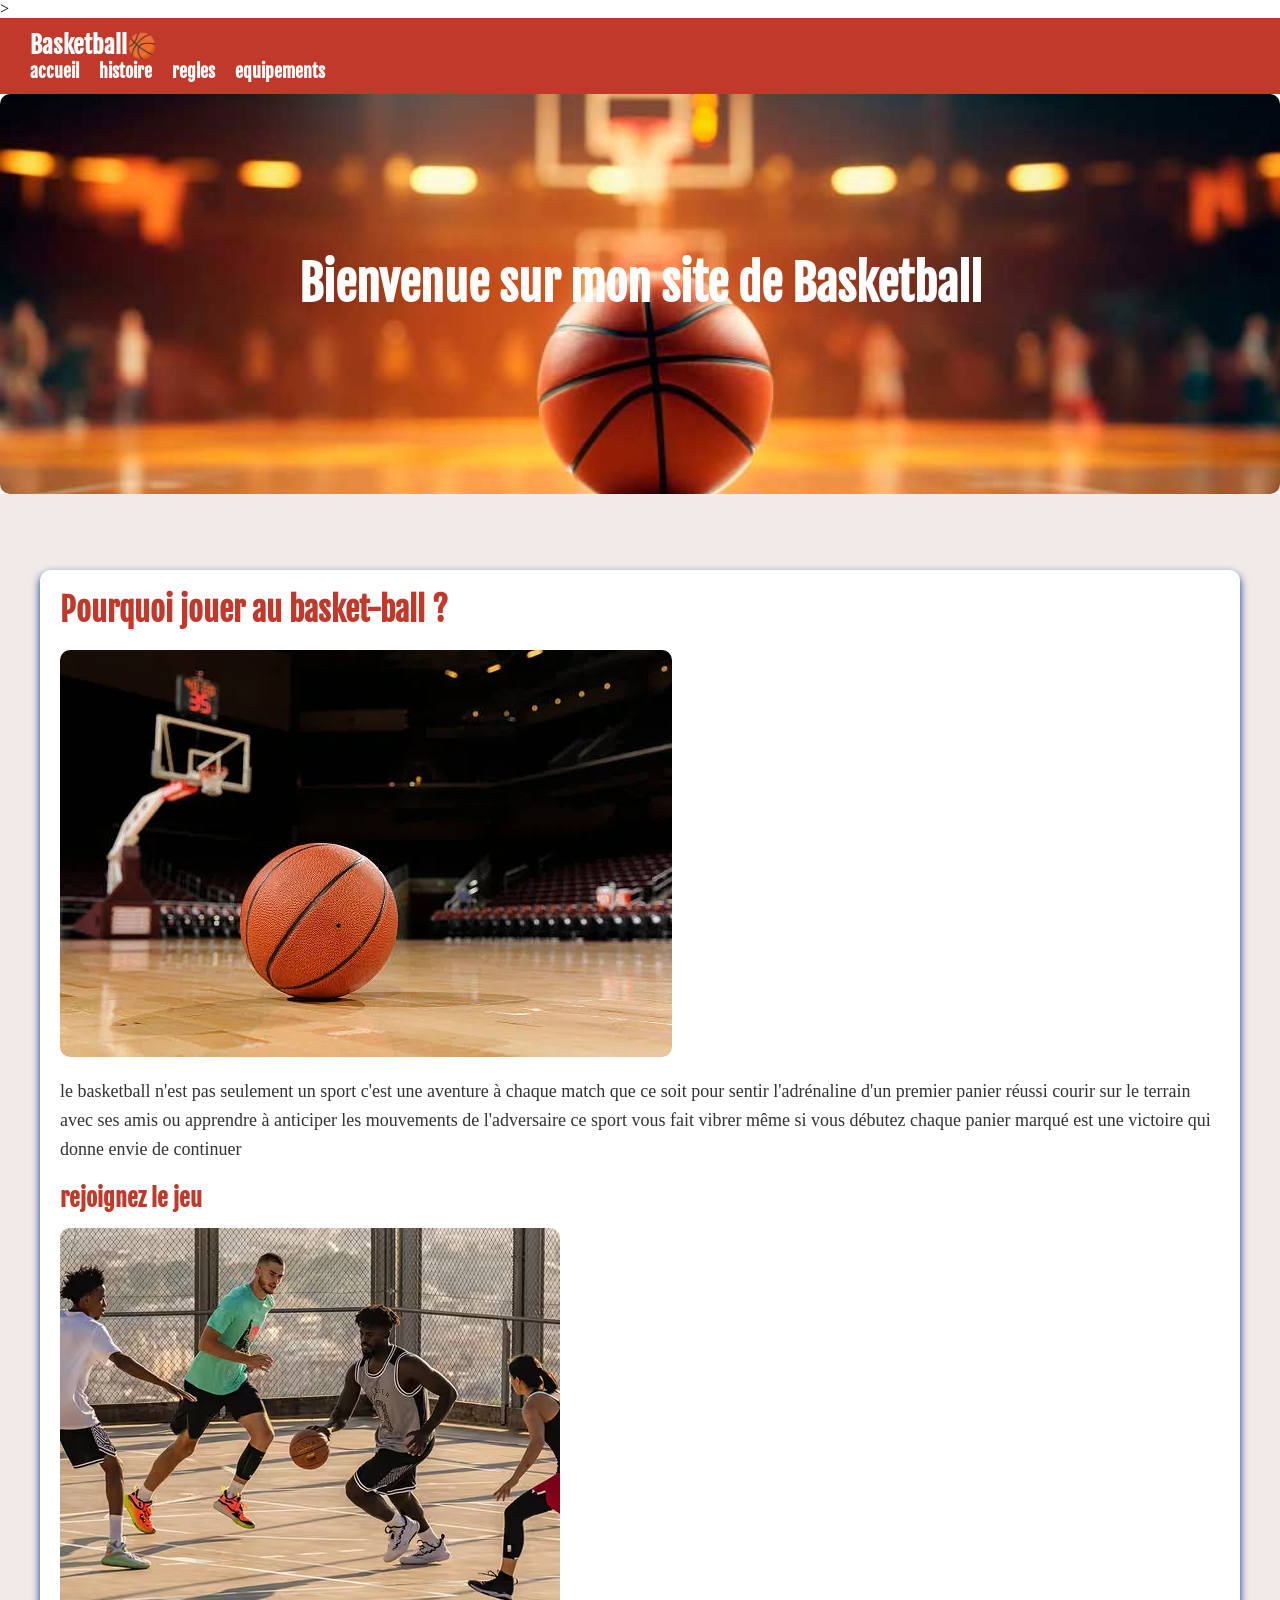
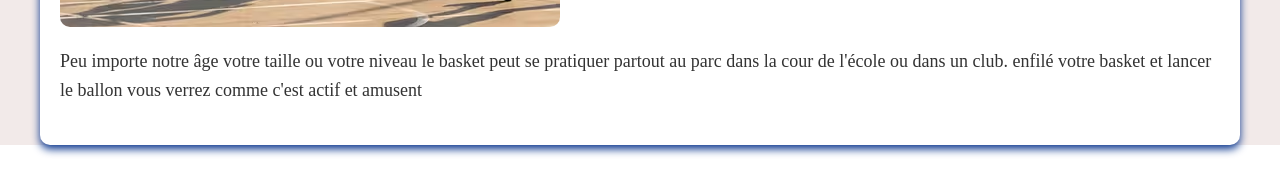
<file: index.html>
><!DOCTYPE html>
<html lang="fr">
<head>
    <meta charset="UTF-8">
    <meta name="viewport" content="width=device-width, initial-scale=1.0">
    <link rel="stylesheet" href="style.css">
<link rel="preconnect" href="https://fonts.googleapis.com">
<link rel="preconnect" href="https://fonts.gstatic.com" crossorigin>
<link href="https://fonts.googleapis.com/css2?family=Fjalla+One&display=swap" rel="stylesheet">
</head>
<body>
        <nav>
            <div>
                     <h1>Basketball🏀</h1>
            <ul>
                <li> <a href="index.html">accueil</a></li>
                <li> <a href="page2.html">histoire</a></li>
                <li> <a href="page3.html">regles</a></li>
                <li> <a href="page4.html">equipements</a></li>
            </ul>
            </div>
        </nav>
    
    <div>
        <header>
            <h2>Bienvenue sur mon site de Basketball</h2>
        </header>
    </div>
    <main>
        <br><br>
        <div class="container">
        <h1>Pourquoi jouer au basket-ball ? </h1>
        <img src="playground.webp" alt="terrrain de basketball"> 
        <p>le basketball n'est pas seulement un sport c'est une aventure à chaque match que ce soit pour sentir l'adrénaline 
        d'un premier panier réussi courir sur le terrain avec ses amis ou apprendre à anticiper les mouvements
         de l'adversaire ce sport vous fait
         vibrer même si vous débutez chaque panier marqué est une victoire qui donne envie de continuer
        </p>

        <h2>rejoignez le jeu </h2>
        <img src="basketball.avif" alt="match de basketball entre amis">
        <p>
        Peu importe notre âge votre taille ou votre niveau le basket peut se pratiquer
         partout au parc dans la cour de l'école ou dans un club. enfilé  votre basket et lancer
          le ballon vous verrez comme c'est actif et amusent
        </p>
        </div>
    </main>
    <footer>
    </footer>
</body>
</html>
</file>
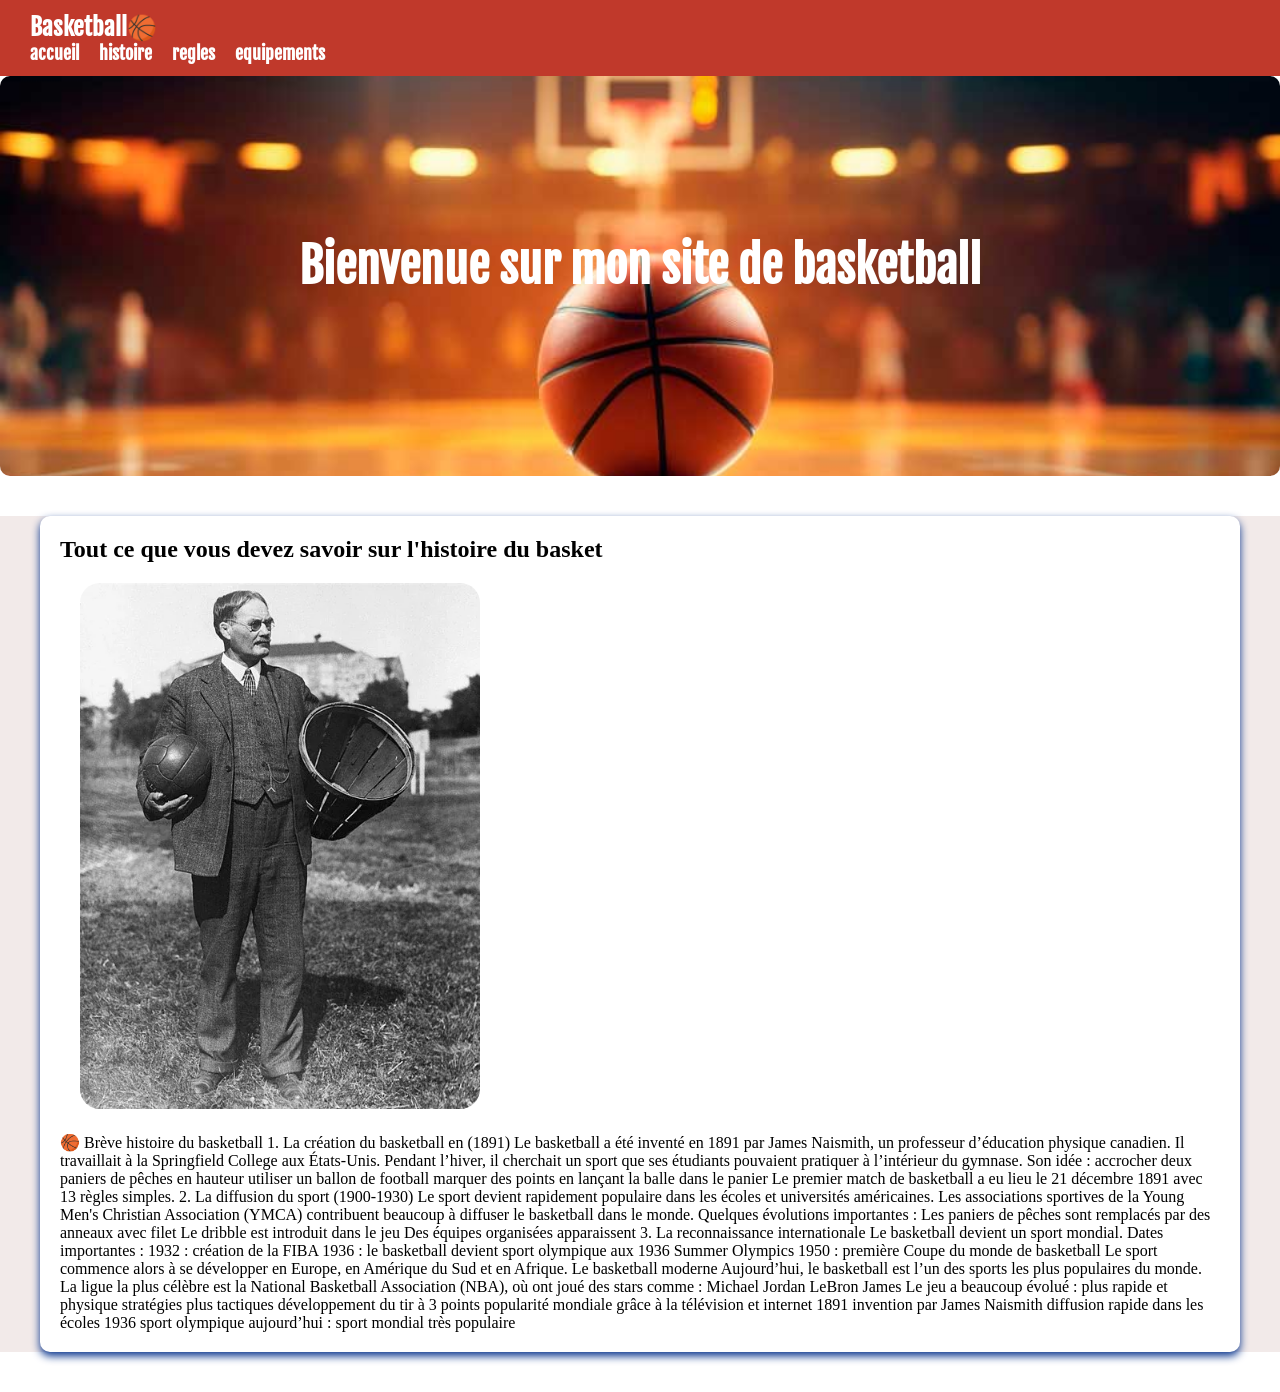
<file: page2.html>
<!DOCTYPE html>
<html lang="en">
<head>
    <meta charset="UTF-8">
    <meta name="viewport" content="width=device-width, initial-scale=1.0">
    <title>histoire</title>
 <link rel="stylesheet" href="style.css"> 
<link rel="preconnect" href="https://fonts.googleapis.com">
<link rel="preconnect" href="https://fonts.gstatic.com" crossorigin>
<link href="https://fonts.googleapis.com/css2?family=Fjalla+One&display=swap" rel="stylesheet">

</head>
<body>
<head>
    <meta charset="UTF-8">
    <meta name="viewport" content="width=device-width, initial-scale=1.0">
    <title>histoires</title>
</head>
<body>
    
     <nav>
            <div>
                     <h1>Basketball🏀</h1>
            <ul>
                <li> <a href="index.html">accueil</a></li>
                <li> <a href="page2.html">histoire</a></li>
                <li> <a href="page3.html">regles</a></li>
                <li> <a href="page4.html">equipements</a></li>
            </ul>
            </div>
        </nav>
    
    <div>
        <header>
            <h2>Bienvenue sur mon site de basketball</h2>
        </header>
    </div>
    <main>
        <div class="container-histoires">
        <h2>Tout ce que vous devez savoir sur l'histoire du basket </h2>
        <img src="Dr_Naismith.webp" alt="le creeateur du basketball" width="400" height="400">
        <p>      🏀 Brève histoire du basketball
1. La création du basketball  en (1891)
Le basketball a été inventé en 1891 par James Naismith, un professeur d’éducation physique canadien.
Il travaillait à la Springfield College aux États-Unis. Pendant l’hiver, il cherchait un sport que ses étudiants pouvaient pratiquer à l’intérieur du gymnase.
Son idée :
accrocher deux paniers de pêches en hauteur
utiliser un ballon de football
marquer des points en lançant la balle dans le panier
Le premier match de basketball a eu lieu le 21 décembre 1891 avec 13 règles simples.
2. La diffusion du sport (1900-1930)
Le sport devient rapidement populaire dans les écoles et universités américaines.
Les associations sportives de la Young Men's Christian Association (YMCA) contribuent beaucoup à diffuser le basketball dans le monde.
Quelques évolutions importantes :
Les paniers de pêches sont remplacés par des anneaux avec filet
Le dribble est introduit dans le jeu
Des équipes organisées apparaissent
3. La reconnaissance internationale
Le basketball devient un sport mondial.
Dates importantes :
1932 : création de la FIBA
1936 : le basketball devient sport olympique aux 1936 Summer Olympics
1950 : première Coupe du monde de basketball
Le sport commence alors à se développer en Europe, en Amérique du Sud et en Afrique.
Le basketball moderne
Aujourd’hui, le basketball est l’un des sports les plus populaires du monde.
La ligue la plus célèbre est la National Basketball Association (NBA), où ont joué des stars comme :
Michael Jordan
LeBron James
Le jeu a beaucoup évolué :
plus rapide et physique
stratégies plus tactiques
développement du tir à 3 points
popularité mondiale grâce à la télévision et internet

1891 invention par James Naismith
diffusion rapide dans les écoles
1936 sport olympique
aujourd’hui : sport mondial très populaire</p>
        </div>
    </main>
    <footer>
    </footer>
</body>
</html>
</file>
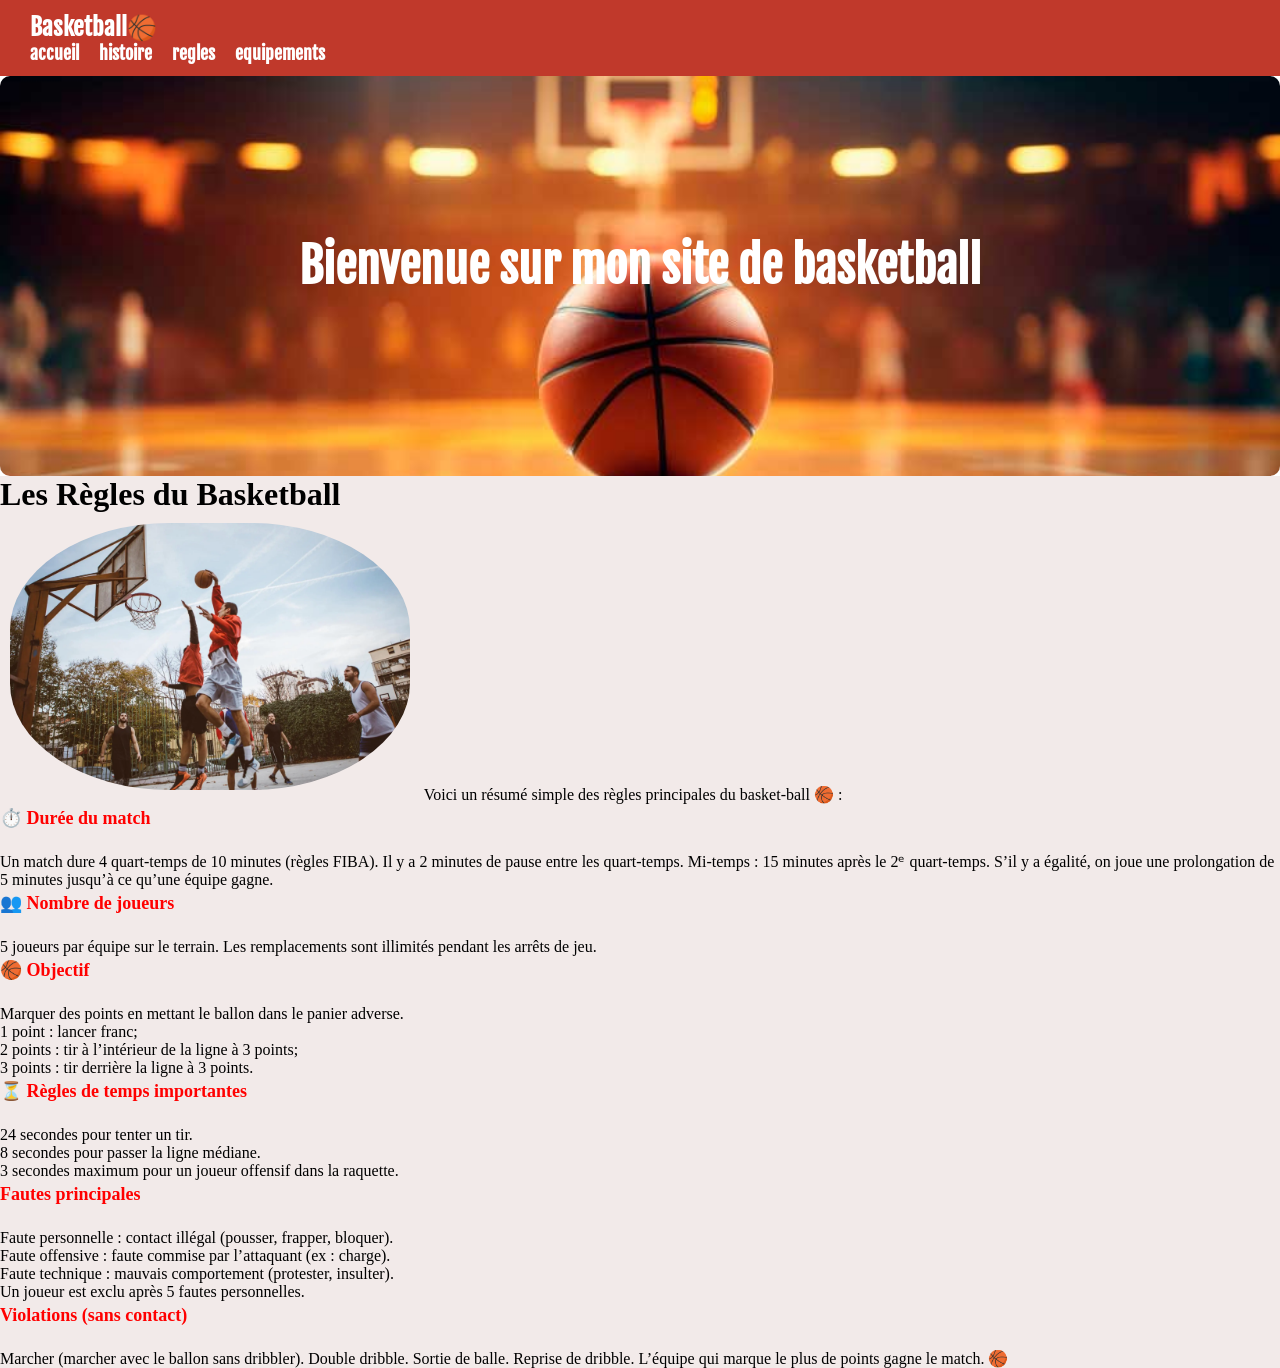
<file: page3.html>
<!DOCTYPE html>
<html lang="en">
<head>
    <meta charset="UTF-8">
    <meta name="viewport" content="width=device-width, initial-scale=1.0">
    <title>regles </title>  
<link rel="stylesheet" href="style.css">
<link rel="preconnect" href="https://fonts.googleapis.com">
<link rel="preconnect" href="https://fonts.gstatic.com" crossorigin>
<link href="https://fonts.googleapis.com/css2?family=Fjalla+One&display=swap" rel="stylesheet">
</head>
<body>
    
        <nav>
            <div>
                     <h1>Basketball🏀</h1>
            <ul>
                <li> <a href="index.html">accueil</a></li>
                <li> <a href="page2.html">histoire</a></li>
                <li> <a href="page3.html">regles</a></li>
                <li> <a href="page4.html">equipements</a></li>
            </ul>
            </div>
        </nav>
    
    <div>
        <header>
            <h2>Bienvenue sur mon site de basketball</h2>
        </header>
    </div>
    <main>
        <div class="container-regles">
        <h1>Les Règles du Basketball</h1>
        <img src="matchderue.webp"alt="quelques joueurs de basketball dans la rue " width="400" height="300">
         Voici un résumé simple des règles principales du basket-ball 🏀 :
    <h2>⏱️ Durée du match</h2>
Un match dure 4 quart-temps de 10 minutes (règles FIBA).
Il y a 2 minutes de pause entre les quart-temps.
Mi-temps : 15 minutes après le 2ᵉ quart-temps.
S’il y a égalité, on joue une prolongation de 5 minutes jusqu’à ce qu’une équipe gagne.

    <h2>👥 Nombre de joueurs</h2>
5 joueurs par équipe sur le terrain.
Les remplacements sont illimités pendant les arrêts de jeu.

    <h2>🏀 Objectif</h2>
      <ul>
        <li>Marquer des points en mettant le ballon dans le panier adverse.</li>
        <li>1 point : lancer franc;</li>
        <li>2 points : tir à l’intérieur de la ligne à 3 points;</li>
        <li>3 points : tir derrière la ligne à 3 points.</li>
      </ul>
    <h2>⏳ Règles de temps importantes</h2>
     <ul>
        <li>24 secondes pour tenter un tir.</li>
        <li>8 secondes pour passer la ligne médiane.</li>
        <li>3 secondes maximum pour un joueur offensif dans la raquette.</li>
      </ul> 

    <h2> Fautes principales</h2>
    <ul>
        <li>Faute personnelle : contact illégal (pousser, frapper, bloquer).</li>
        <li>Faute offensive : faute commise par l’attaquant (ex : charge).</li>
        <li>Faute technique : mauvais comportement (protester, insulter).</li>
    </ul>
    <p>Un joueur est exclu après 5 fautes personnelles.</p>

    <h2> Violations (sans contact)</h2>
Marcher (marcher avec le ballon sans dribbler).
Double dribble.
Sortie de balle.
Reprise de dribble.
 L’équipe qui marque le plus de points gagne le match.
 🏀</p>
    </main>
</body>
</html>
</file>
<file: style.css>
*{
    margin: 0;
    padding: 0;
    box-sizing: border-box;
 }
header{
    background-image: url(basket2.jpg);
    background-size: cover;
    background-position: center;
    height: 400px;
    display: flex;
    justify-content: center;
    align-items: center;
    flex-direction: column;
    border-radius: 10px;
}
header h2{
    color: white;
     font-weight: bold;
    font-size: 48px;
    margin-bottom: 20px;
    font-family: "Fjalla One", sans-serif;
}
nav{
    background-color: #c0392b;
    padding: 12px 30px;
    display: flex;
    justify-content: space-between;
    align-items: center;
}
nav h1{
    color: white;
    font-size: 24px;
    font-family: "Fjalla One", sans-serif;
    font-weight: bold;
}
nav ul{
    list-style: none;
    display: flex;
    gap: 20px;
}
nav ul li a{
    color: white;
    text-decoration: none;
    font-size: 18px;
    font-family: "Fjalla One", sans-serif;
    font-weight: bold;
    transition: background-color 0.3s ease;
}
nav ul li a:hover{
    background-color: #e74c3c;
    padding: 5px 10px;
    border-radius: 5px;
}
main{
    background-color:#f2eae9;
}
.container{
    max-width: 1200px;
    margin: 40px auto;
    padding: 20px;
    background-color: white;
    border-radius: 10px;
    box-shadow:  0 4px 8px #07338c;
}
.container h1{
    font-size: 32px;
    margin-bottom: 20px;
    color: #c0392b;
    font-family: "Fjalla One", sans-serif;
    font-weight: bold;
}
.container p{
    font-size: 18px;
    line-height: 1.6;
    color: #333;
    margin-bottom: 20px;
}
.container h2{
    font-size: 24px;
    margin-bottom: 15px;
    color: #c0392b;
    font-family: "Fjalla One", sans-serif;
    font-weight: bold;
}
.container img{
    border-radius: 10px;
    max-width: 100%;
    height: auto;
    margin-bottom: 20px;
}
.container-histoires img{
    border-radius: 20px;
    max-width: 100%;
    height: auto;
     margin: 20px;
}
.container-regles img{
    border-radius: 40%;
    max-width: 90%;
    height: auto;
    margin: 10px;
}
.container-regles h2{
    font-size: 18px;
    line-height: 1.6;
    color: red;
    margin-bottom: 20px;
    weight:bold;
    text-shadow: #07338c;
}
.container-histoires{
    max-width: 1200px;
    margin: 40px auto;
    padding: 20px;
    background-color: white;
    border-radius: 10px;
    box-shadow:  0 4px 8px #07338c;
}

.container-equip img{
    border-radius: 10%;

}
.site-footer {
  background: #c0392b;
  color: #ddd;
  padding: 35px 20px 20px;
  margin-top: 60px;
  text-align: center;
  border-radius: 10px 10px 0 0;
  border: 0 10px 10px rgba(196, 30, 58, 0.5);
}

.footer-content {
  max-width: 900px;
  margin: 0 auto;
}

.site-footer h4 {
  margin: 0 0 20px;
  font-size: 1.4rem;
  color: black;
  font-family:  "Pirata One", system-ui, sans-serif;
}

.contact-links {
  display: flex;
  flex-direction: column;
  gap: 16px;
  align-items: center;
  margin: 20px 0;
}

.contact-link {
  display: flex;
  align-items: center;
  gap: 12px;
  padding: 12px 24px;
  background: rgba(255, 255, 255, 0.07);
  border: 1px solid rgba(35, 34, 34, 0.12);
  border-radius: 999px;
  color: black;
  width: bold;
  font-family: "Pirata One", system-ui, sans-serif;
  text-decoration: none;
  font-size: 1.05rem;
  transition: all 0.2s ease;
}

.contact-link:hover {
  background: rgba(255, 255, 255, 0.12);
  transform: translateY(-2px);
}

.contact-icon {
  width: 28px;
  height: 28px;
  object-fit: contain;
}

.contact-link.whatsapp {
  color: black;
  font-weight: 600;
  font-family: "Pirata One", system-ui, sans-serif;
}

.contact-link.whatsapp .contact-icon {
  border-radius: 50%;         
}

.copyright {
  margin: 25px 0 0;
  font-size: 0.9rem;
  color: black;
  font-family: "Pirata One", system-ui, sans-serif;
}

@media (max-width: 500px) {
  .contact-link {
    padding: 10px 20px;
    font-size: 0.98rem;
  }
  
  .contact-icon {
    width: 26px;
    height: 26px;
  }
}
</file>
